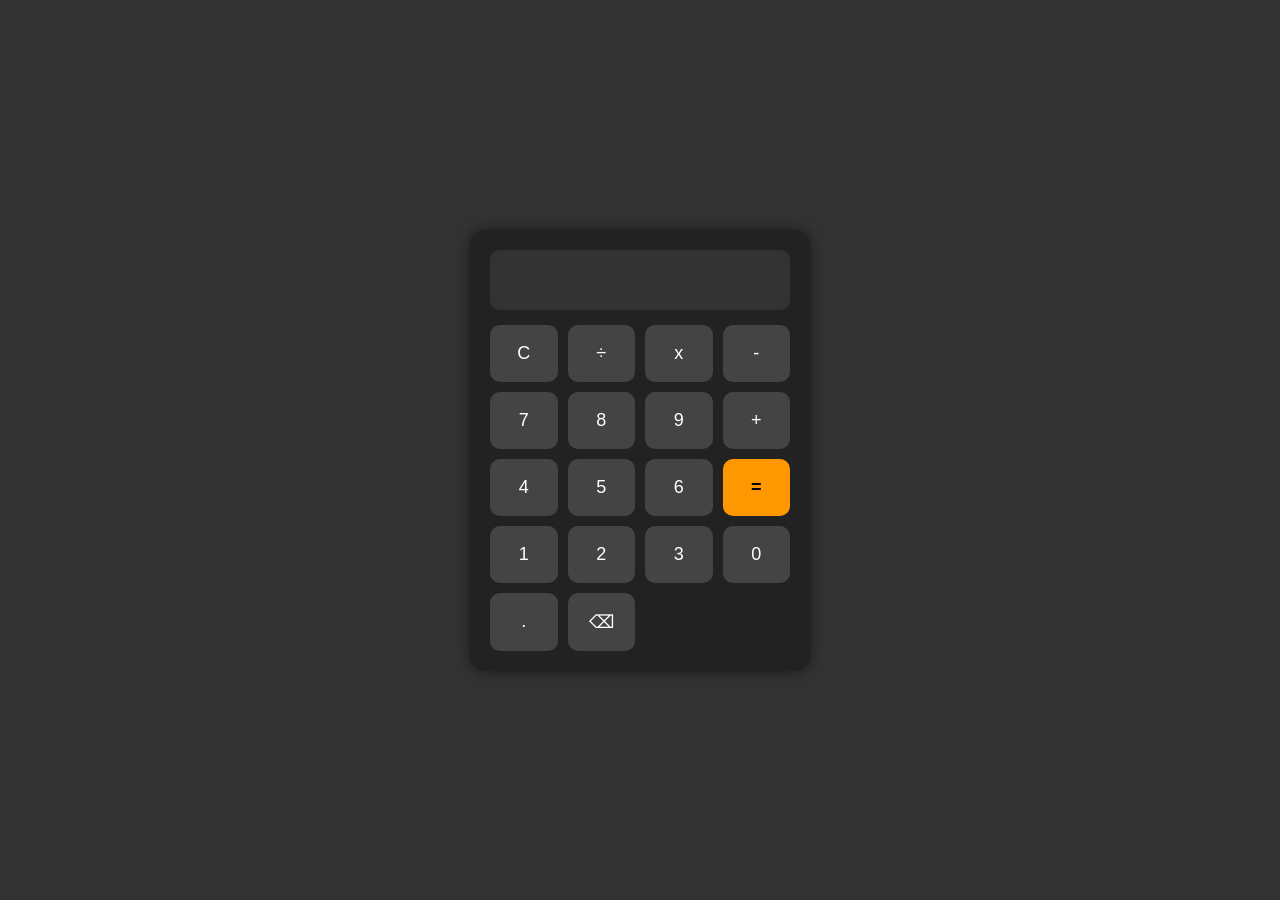
<file: index.html>
<!DOCTYPE html>
<html lang="es">
<head>
    <meta charset="UTF-8">
    <meta name="viewport" content="width=device-width, initial-scale=1.0">
    <title>Calculadora JS</title>
    <link rel="stylesheet" href="calculadora1.css">  <!-- Asegúrate que el nombre coincida -->
</head>
<body>
    <div class="calculadora">
        <input type="text" id="display" readonly>
        
        <div class="keys">
            <button onclick="clearDisplay()">C</button>
            <button onclick="appendToDisplay('/')">÷</button>
            <button onclick="appendToDisplay('*')">x</button>
            <button onclick="appendToDisplay('-')">-</button>
            <button onclick="appendToDisplay('7')">7</button>
            <button onclick="appendToDisplay('8')">8</button>
            <button onclick="appendToDisplay('9')">9</button>
            <button onclick="appendToDisplay('+')">+</button>
            <button onclick="appendToDisplay('4')">4</button>
            <button onclick="appendToDisplay('5')">5</button>
            <button onclick="appendToDisplay('6')">6</button>
            <button onclick="calculate()" class="equal-btn">=</button>
            <button onclick="appendToDisplay('1')">1</button>
            <button onclick="appendToDisplay('2')">2</button>
            <button onclick="appendToDisplay('3')">3</button>
            <button onclick="appendToDisplay('0')">0</button>
            <button onclick="appendToDisplay('.')">.</button>
            <button onclick="deleteChar()">⌫</button>

        </div>
    </div>
    
    <!-- SOLO EL JAVASCRIPT AQUÍ -->
    <script src="calculadora1.js"></script>
</body>
</html>
</file>
<file: calculadora1.css>
/* Fondo general */
body {
    display: flex;
    justify-content: center;
    align-items: center;
    height: 100vh;
    background: #1e1e1e;
    font-family: Arial, sans-serif;
    margin: 0;
}

body {
            font-family: 'Segoe UI', Tahoma, Geneva, Verdana, sans-serif;
            display: flex;
            justify-content: center;
            align-items: center;
            background-color: #f0f0f0;
            margin: 0;
            height: 100vh;


            background-image: url(https://i.pinimg.com/originals/14/0c/8d/140c8d8d674eac9e1a631d6c2a4a56fd.gif);
            background-size: cover;                      
            background-repeat: no-repeat;                
            background-attachment: fixed;               
            background-color: #333333;                  
            margin: 0;
            height: 100vh;
        }
/* Caja principal */
.calculadora {
    background: #222;
    padding: 20px;
    border-radius: 15px;
    box-shadow: 0 0 15px rgba(0,0,0,0.5);
    width: 300px;
}

/* Pantalla */
#display {
    width: 100%;
    height: 60px;
    font-size: 28px;
    text-align: right;
    padding: 10px;
    border: none;
    border-radius: 10px;
    margin-bottom: 15px;
    background: #333;
    color: #fff;
    box-sizing: border-box;
}

/* Contenedor de los botones */
.keys {
    display: grid;
    grid-template-columns: repeat(4, 1fr);
    gap: 10px;
}

/* Botones */
button {
    padding: 18px;
    font-size: 18px;
    border: none;
    border-radius: 10px;
    background: #444;
    color: white;
    cursor: pointer;
    transition: background 0.2s;
}

/* Hover */
button:hover {
    background: #555;
}

/* Botón de igual */
.equal-btn {
    background: #ff9800;
    color: black;
    font-weight: bold;
}

.equal-btn:hover {
    background: #e68a00;
}
</file>
